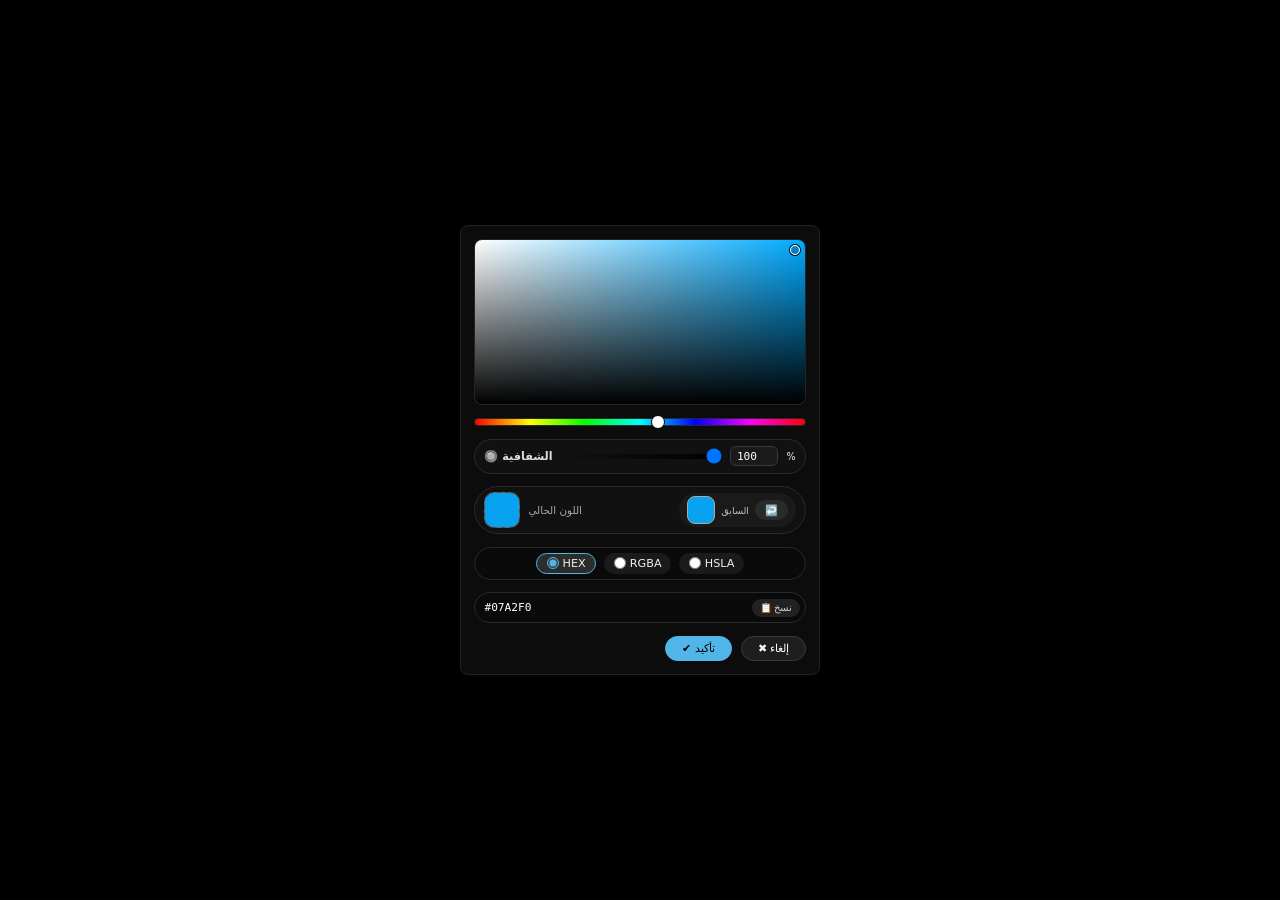
<file: colorpicker.html>
<!DOCTYPE html>
<html lang="ar" dir="ltr">
<head>
  <meta charset="UTF-8">
  <meta name="viewport" content="width=device-width, initial-scale=1.0, user-scalable=no">
  <title>منتقي الألوان · تصميم مدمج</title>
  <style>
    * {
      margin: 0;
      padding: 0;
      box-sizing: border-box;
      user-select: none;
    }

    :root {
      --border-color: #242424;
      --radius: 8px;          /* reduced from 12px */
      --accent-color: #51b5ea;
      --sans-serif: "Source Sans Pro", "Segoe UI", system-ui, sans-serif;
    }

    body {
      background: #000000;
      color: #f0f0f0;
      font-family: var(--sans-serif);
      display: flex;
      justify-content: center;
      align-items: center;
      min-height: 100vh;
      padding: 1rem;
    }

    /* البطاقة الرئيسية - حجم أصغر */
    .color-card {
      background: #0c0c0c;
      width: 360px;           /* reduced from 400px */
      max-width: 92vw;
      padding: 0.8rem;        /* reduced from 1.2rem */
      border-radius: var(--radius);
      border: 1px solid var(--border-color);
      box-shadow: 0 6px 14px rgba(0,0,0,0.5);
      display: flex;
      flex-direction: column;
      gap: 0.8rem;            /* reduced from 1.2rem */
    }

    /* منطقة السطوع / التشبع */
    .color-area {
      position: relative;
      width: 100%;
      aspect-ratio: 2 / 1;
      border-radius: var(--radius);
      border: 1px solid var(--border-color);
      background-blend-mode: multiply;
      cursor: crosshair;
      overflow: hidden;
    }

    .active-indicator {
      position: absolute;
      width: 10px;            /* reduced from 14px */
      height: 10px;
      border: 1.5px solid white;
      border-radius: 50%;
      transform: translate(-50%, -50%);
      pointer-events: none;
      background: rgba(0,0,0,0.2);
      box-shadow: 0 0 0 1px black;
      z-index: 10;
    }

    /* شريط Hue */
    .hue-slider {
      -webkit-appearance: none;
      width: 100%;
      height: 8px;            /* reduced from 10px */
      border-radius: 16px;
      background: linear-gradient(90deg, red, yellow, lime, cyan, blue, magenta, red);
      cursor: pointer;
      border: 1px solid #2a2a2a;
    }
    .hue-slider::-webkit-slider-thumb {
      -webkit-appearance: none;
      width: 14px;            /* reduced from 18px */
      height: 14px;
      background: white;
      border-radius: 50%;
      border: 1px solid black;
      cursor: pointer;
    }

    /* صف الشفافية - حجم أقل */
    .alpha-row {
      display: flex;
      align-items: center;
      gap: 0.5rem;
      background: #111;
      padding: 0.4rem 0.6rem;  /* reduced from 0.6rem 0.8rem */
      border-radius: 32px;
      border: 1px solid #2a2a2a;
    }
    .alpha-row label {
      font-size: 0.7rem;       /* reduced */
      font-weight: 600;
      color: #ddd;
    }
    .alpha-slider {
      flex: 1;
      height: 5px;             /* reduced */
      -webkit-appearance: none;
      background: linear-gradient(90deg, rgba(0,0,0,0) 0%, #000 100%);
      border-radius: 3px;
    }
    .alpha-slider::-webkit-slider-thumb {
      width: 12px;
      height: 12px;
      background: white;
      border-radius: 50%;
    }
    .alpha-value {
      width: 48px;             /* reduced */
      background: #1a1a1a;
      border: 1px solid #3a3a3a;
      border-radius: 6px;
      padding: 0.15rem 0.2rem;
      color: white;
      text-align: center;
      font-family: monospace;
      font-size: 0.7rem;
    }

    /* حاوية مدمجة للون الحالي + اللون السابق */
    .combined-preview {
      display: flex;
      align-items: center;
      justify-content: space-between;
      background: #111;
      border-radius: 40px;
      padding: 0.3rem 0.6rem;
      border: 1px solid #2a2a2a;
      gap: 0.5rem;
    }
    .current-preview {
      display: flex;
      align-items: center;
      gap: 0.5rem;
    }
    .preview-swatch {
      width: 36px;             /* reduced from 56px */
      height: 36px;
      border-radius: 10px;
      border: 1px solid #ffffff30;
      background-image: repeating-conic-gradient(#444 0% 25%, #222 0% 50%);
      background-size: 8px 8px;
      overflow: hidden;
    }
    .color-fill {
      width: 100%;
      height: 100%;
      background-color: #00aaff;
    }
    .current-label {
      font-size: 0.65rem;
      color: #aaa;
    }
    .prev-group {
      display: flex;
      align-items: center;
      gap: 0.4rem;
      background: #1a1a1a;
      padding: 0.2rem 0.5rem;
      border-radius: 30px;
    }
    .prev-swatch {
      width: 28px;            /* reduced */
      height: 28px;
      border-radius: 8px;
      border: 1px solid #aaa;
      background: #2c2c2c;
    }
    .prev-label {
      font-size: 0.6rem;
      color: #bbb;
    }
    .undo-prev {
      background: #2a2a2a;
      border: none;
      border-radius: 24px;
      padding: 0.2rem 0.6rem;
      color: white;
      font-size: 0.65rem;
      cursor: pointer;
    }
    .undo-prev:hover {
      background: #3a3a3a;
    }

    /* أزرار الراديو (تنسيق اللون) - مدمجة */
    .format-radios {
      display: flex;
      gap: 0.5rem;
      background: #0a0a0a;
      padding: 0.3rem;
      border-radius: 32px;
      border: 1px solid #2a2a2a;
      justify-content: center;
    }
    .format-radios label {
      display: flex;
      align-items: center;
      gap: 4px;
      font-size: 0.7rem;
      font-weight: 500;
      cursor: pointer;
      background: #1a1a1a;
      padding: 0.2rem 0.6rem;
      border-radius: 24px;
      transition: 0.2s;
    }
    .format-radios input[type="radio"] {
      accent-color: var(--accent-color);
      width: 12px;
      height: 12px;
      margin: 0;
    }
    .format-radios label:has(input:checked) {
      background: #2c2c2c;
      border: 0.5px solid var(--accent-color);
    }

    /* حقل عرض اللون + زر النسخ */
    .code-wrapper {
      display: flex;
      align-items: center;
      background: #0a0a0a;
      border: 1px solid #2a2a2a;
      border-radius: 32px;
      padding: 0.1rem 0.3rem;
    }
    .value {
      font-family: 'SF Mono', monospace;
      font-size: 0.7rem;
      background: transparent;
      border: none;
      color: white;
      padding: 0.4rem 0.3rem;
      flex: 1;
      outline: none;
      direction: ltr;
    }
    .copy-icon {
      background: #222;
      border: none;
      border-radius: 24px;
      padding: 0.2rem 0.5rem;
      font-size: 0.6rem;
      cursor: pointer;
      color: #ccc;
    }
    .copy-icon:hover {
      background: var(--accent-color);
      color: black;
    }

    /* أزرار التأكيد والإلغاء - أصغر */
    .footer-buttons {
      display: flex;
      justify-content: flex-end;
      gap: 0.6rem;
      margin-top: 0;
    }
    .action-btn {
      background: #1e1e1e;
      border: 1px solid #3a3a3a;
      padding: 0.3rem 1rem;
      border-radius: 32px;
      font-weight: 500;
      font-size: 0.7rem;
      cursor: pointer;
      color: white;
    }
    .action-btn.confirm {
      background: var(--accent-color);
      border-color: var(--accent-color);
      color: #000;
    }
    .action-btn:hover {
      background: #333;
    }

    /* رسالة منبثقة */
    .toast-msg {
      position: fixed;
      bottom: 20px;
      left: 50%;
      transform: translateX(-50%);
      background: #1f1f1f;
      color: #0f0;
      padding: 4px 12px;
      border-radius: 24px;
      font-size: 0.7rem;
      z-index: 1000;
      opacity: 0;
      transition: 0.2s;
      pointer-events: none;
    }
  </style>
</head>
<body>
<div class="color-card" id="main-picker" data-default-hue="200" data-default-sat="97" data-default-bright="94" data-default-alpha="100">
  <div class="color-area">
    <div class="active-indicator"></div>
  </div>

  <input type="range" class="hue-slider" min="0" max="360" step="1" />

  <div class="alpha-row">
    <label>🔘 الشفافية</label>
    <input type="range" class="alpha-slider" min="0" max="100" step="1" value="100">
    <input type="number" class="alpha-value" min="0" max="100" step="1" value="100">
    <span style="font-size:0.6rem;">%</span>
  </div>

  <!-- حاوية مدمجة للون الحالي واللون السابق -->
  <div class="combined-preview">
    <div class="current-preview">
      <div class="preview-swatch">
        <div class="color-fill" id="livePreviewFill"></div>
      </div>
      <span class="current-label">اللون الحالي</span>
    </div>
    <div class="prev-group">
      <div class="prev-swatch" id="prevSwatch"></div>
      <span class="prev-label">السابق</span>
      <button class="undo-prev" id="undoPrevBtn">↩️</button>
    </div>
  </div>

  <div class="format-radios" id="formatRadios">
    <label><input type="radio" name="colorFormat" value="hex" checked> <span>HEX</span></label>
    <label><input type="radio" name="colorFormat" value="rgb"> <span>RGBA</span></label>
    <label><input type="radio" name="colorFormat" value="hsl"> <span>HSLA</span></label>
  </div>

  <div class="code-wrapper">
    <code class="value" id="color-value-text">#00A7FA</code>
    <button class="copy-icon" id="copyColorBtn">📋 نسخ</button>
  </div>

  <div class="footer-buttons">
    <button class="action-btn confirm" id="confirmColorBtn">✔ تأكيد</button>
    <button class="action-btn" id="cancelColorBtn">✖ إلغاء</button>
  </div>
</div>
<div id="toastMsg" class="toast-msg">📋 تم النسخ</div>

<script>
  (function() {
    const card = document.getElementById('main-picker');
    const hueSlider = card.querySelector('.hue-slider');
    const colorArea = card.querySelector('.color-area');
    const valueSpan = document.getElementById('color-value-text');
    const indicator = card.querySelector('.active-indicator');
    const alphaSlider = card.querySelector('.alpha-slider');
    const alphaNumber = card.querySelector('.alpha-value');
    const prevSwatch = document.getElementById('prevSwatch');
    const undoBtn = document.getElementById('undoPrevBtn');
    const confirmBtn = document.getElementById('confirmColorBtn');
    const cancelBtn = document.getElementById('cancelColorBtn');
    const copyColorBtn = document.getElementById('copyColorBtn');
    const toast = document.getElementById('toastMsg');
    const livePreviewFill = document.getElementById('livePreviewFill');

    const radioHex = document.querySelector('input[value="hex"]');
    const radioRgb = document.querySelector('input[value="rgb"]');
    const radioHsl = document.querySelector('input[value="hsl"]');

    let hue = Number(card.getAttribute('data-default-hue')) || 200;
    let sat = Number(card.getAttribute('data-default-sat')) || 97;
    let bright = Number(card.getAttribute('data-default-bright')) || 94;
    let alphaPercent = Number(card.getAttribute('data-default-alpha')) || 100;

    let lastConfirmedColor = { hue, sat, bright, alpha: alphaPercent };

    function setAlphaUI(value) {
      alphaPercent = Math.min(100, Math.max(0, value));
      alphaSlider.value = alphaPercent;
      alphaNumber.value = alphaPercent;
    }

    function hsbToRgb(h, s, b) {
      let hueNorm = h / 360;
      let satNorm = s / 100;
      let brNorm = b / 100;
      const i = Math.floor(hueNorm * 6);
      const f = hueNorm * 6 - i;
      const p = brNorm * (1 - satNorm);
      const q = brNorm * (1 - f * satNorm);
      const t = brNorm * (1 - (1 - f) * satNorm);
      const mod = i % 6;
      const r = [brNorm, q, p, p, t, brNorm][mod];
      const g = [t, brNorm, brNorm, q, p, p][mod];
      const bl = [p, p, t, brNorm, brNorm, q][mod];
      return [Math.round(r * 255), Math.round(g * 255), Math.round(bl * 255)];
    }

    function rgbToHex(r, g, b) {
      return "#" + [r, g, b].map(v => v.toString(16).padStart(2, "0")).join("").toUpperCase();
    }

    function getCurrentRGBA() {
      const [r, g, b] = hsbToRgb(hue, sat, bright);
      const a = (alphaPercent / 100).toFixed(2);
      return `rgba(${r}, ${g}, ${b}, ${a})`;
    }
    function getCurrentHSLA() {
      const a = (alphaPercent / 100).toFixed(2);
      return `hsla(${Math.round(hue)}, ${Math.round(sat)}%, ${Math.round(bright)}%, ${a})`;
    }
    function getCurrentHex() {
      const [r, g, b] = hsbToRgb(hue, sat, bright);
      return rgbToHex(r, g, b);
    }

    function updateDisplay() {
      const [r, g, b] = hsbToRgb(hue, sat, bright);
      const rgbaColor = `rgba(${r}, ${g}, ${b}, ${alphaPercent/100})`;
      livePreviewFill.style.backgroundColor = rgbaColor;

      indicator.style.left = sat + '%';
      indicator.style.top = (100 - bright) + '%';

      const hueGrad = `hsl(${hue}, 100%, 50%)`;
      colorArea.style.background = `linear-gradient(to right, white, ${hueGrad}), linear-gradient(to top, black, transparent)`;

      const format = document.querySelector('input[name="colorFormat"]:checked').value;
      let displayText = "";
      if (format === 'rgb') displayText = getCurrentRGBA();
      else if (format === 'hsl') displayText = getCurrentHSLA();
      else displayText = getCurrentHex();
      valueSpan.textContent = displayText;
    }

    function updateByPointer(e) {
      const rect = colorArea.getBoundingClientRect();
      let clientX, clientY;
      if (e.touches) {
        clientX = e.touches[0].clientX;
        clientY = e.touches[0].clientY;
      } else {
        clientX = e.clientX;
        clientY = e.clientY;
      }
      let relX = (clientX - rect.left) / rect.width;
      let relY = (clientY - rect.top) / rect.height;
      relX = Math.min(1, Math.max(0, relX));
      relY = Math.min(1, Math.max(0, relY));
      sat = relX * 100;
      bright = (1 - relY) * 100;
      updateDisplay();
    }

    let isDragging = false;
    colorArea.addEventListener('mousedown', (e) => { e.preventDefault(); updateByPointer(e); isDragging = true; });
    window.addEventListener('mousemove', (e) => { if(isDragging) { e.preventDefault(); updateByPointer(e); } });
    window.addEventListener('mouseup', () => { isDragging = false; });
    colorArea.addEventListener('touchstart', (e) => { e.preventDefault(); updateByPointer(e); isDragging = true; }, { passive: false });
    window.addEventListener('touchmove', (e) => { if(isDragging) updateByPointer(e); });
    window.addEventListener('touchend', () => { isDragging = false; });

    hueSlider.addEventListener('input', (e) => { hue = parseFloat(e.target.value); updateDisplay(); });
    alphaSlider.addEventListener('input', (e) => { setAlphaUI(parseInt(e.target.value)); updateDisplay(); });
    alphaNumber.addEventListener('input', (e) => { setAlphaUI(parseInt(e.target.value)); updateDisplay(); });
    radioHex.addEventListener('change', () => updateDisplay());
    radioRgb.addEventListener('change', () => updateDisplay());
    radioHsl.addEventListener('change', () => updateDisplay());

    function updatePreviousSwatch() {
      const [r, g, b] = hsbToRgb(lastConfirmedColor.hue, lastConfirmedColor.sat, lastConfirmedColor.bright);
      const alpha = lastConfirmedColor.alpha / 100;
      prevSwatch.style.backgroundColor = `rgba(${r}, ${g}, ${b}, ${alpha})`;
    }

    function commitCurrentColor() {
      lastConfirmedColor = { hue, sat, bright, alpha: alphaPercent };
      updatePreviousSwatch();
      showToast("✅ تم التأكيد");
    }

    function revertToLastConfirmed() {
      hue = lastConfirmedColor.hue;
      sat = lastConfirmedColor.sat;
      bright = lastConfirmedColor.bright;
      alphaPercent = lastConfirmedColor.alpha;
      hueSlider.value = hue;
      setAlphaUI(alphaPercent);
      updateDisplay();
      showToast("↩️ رجوع للسابق");
    }

    function copyToClipboard(text, msg) {
      navigator.clipboard.writeText(text).then(() => showToast(msg)).catch(() => showToast("❌ فشل"));
    }
    copyColorBtn.addEventListener('click', () => copyToClipboard(valueSpan.textContent, "📋 نسخت القيمة"));

    function showToast(msg) {
      toast.textContent = msg;
      toast.style.opacity = "1";
      setTimeout(() => toast.style.opacity = "0", 1500);
    }

    confirmBtn.addEventListener('click', commitCurrentColor);
    cancelBtn.addEventListener('click', revertToLastConfirmed);
    undoBtn.addEventListener('click', revertToLastConfirmed);

    hueSlider.value = hue;
    setAlphaUI(alphaPercent);
    lastConfirmedColor = { hue, sat, bright, alpha: alphaPercent };
    updatePreviousSwatch();
    updateDisplay();
  })();
</script>
</body>
</html>
</file>
